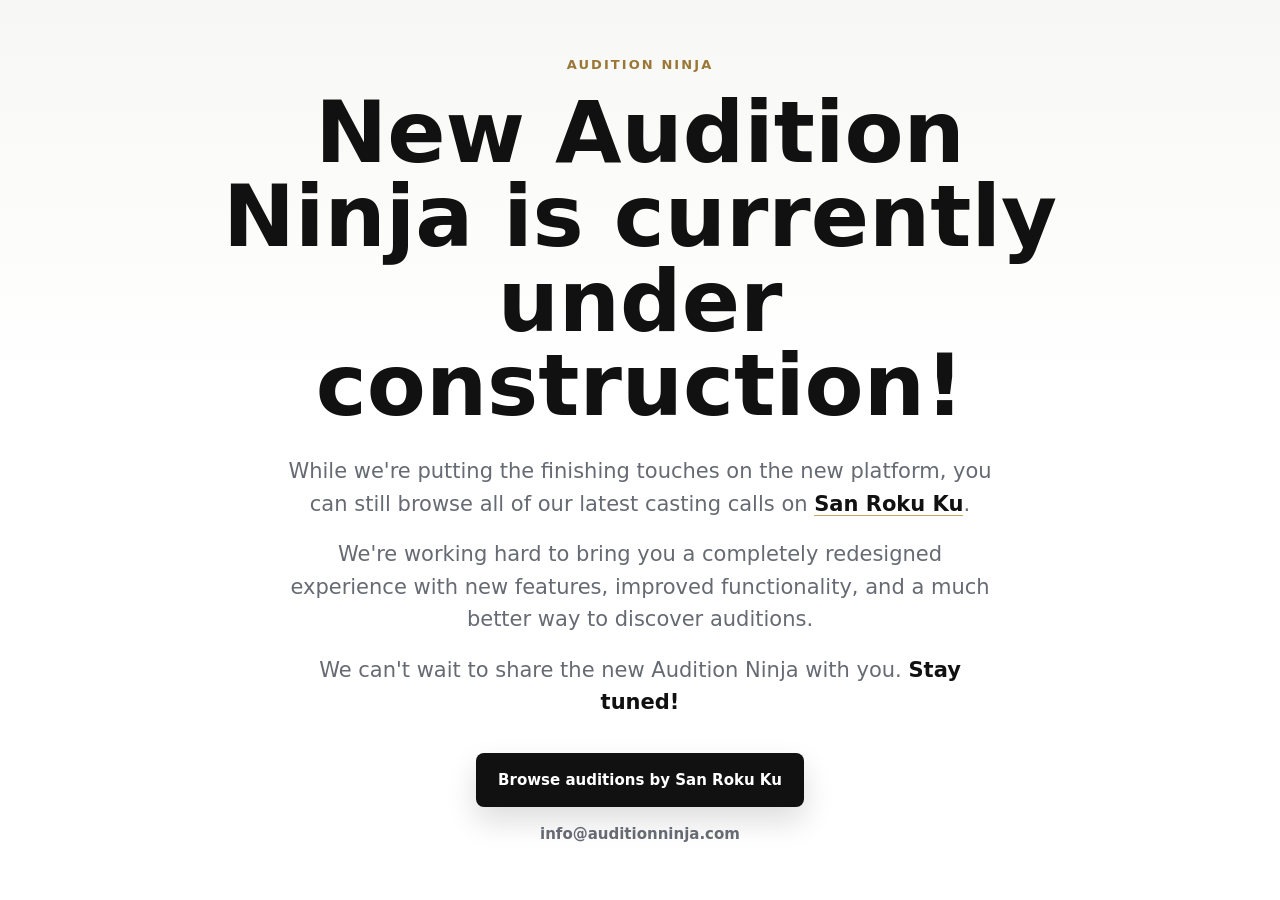
<file: index.html>
<!doctype html>
<html lang="en">
  <head>
    <meta charset="utf-8" />
    <meta name="viewport" content="width=device-width, initial-scale=1" />
    <meta
      name="description"
      content="Audition Ninja is currently under construction. Browse the latest casting calls while the new platform is being redesigned."
    />
    <title>Audition Ninja | Under Construction</title>
    <link rel="stylesheet" href="styles.css" />
  </head>
  <body>
    <main class="page-shell">
      <section class="hero" aria-labelledby="page-title">
        <p class="eyebrow">Audition Ninja</p>
        <h1 id="page-title">New Audition Ninja is currently under construction!</h1>
        <div class="copy-stack">
          <p>
            While we're putting the finishing touches on the new platform, you
            can still browse all of our latest casting calls on
            <a href="https://sanrokuku.com/en/auditions/">San Roku Ku</a>.
          </p>
          <p>
            We're working hard to bring you a completely redesigned experience
            with new features, improved functionality, and a much better way to
            discover auditions.
          </p>
          <p>
            We can't wait to share the new Audition Ninja with you.
            <strong>Stay tuned!</strong>
          </p>
        </div>

        <a class="button" href="https://sanrokuku.com/en/auditions/">
          Browse auditions by San Roku Ku
        </a>
        <a class="contact-link" href="mailto:info@auditionninja.com">
          info@auditionninja.com
        </a>
      </section>
    </main>
  </body>
</html>
</file>
<file: styles.css>
:root {
  --ink: #111111;
  --muted: #666a73;
  --soft: #f5f5f2;
  --line: #e8e6df;
  --accent: #c9a45d;
  --accent-dark: #9a7637;
  --white: #ffffff;
}

* {
  box-sizing: border-box;
}

html {
  min-height: 100%;
  background: var(--white);
}

body {
  min-height: 100vh;
  margin: 0;
  color: var(--ink);
  background:
    linear-gradient(180deg, rgba(245, 245, 242, 0.78), rgba(255, 255, 255, 0) 42%),
    var(--white);
  font-family: Inter, ui-sans-serif, system-ui, -apple-system, BlinkMacSystemFont, "Segoe UI", sans-serif;
  letter-spacing: 0;
}

a {
  color: inherit;
}

.page-shell {
  width: min(940px, calc(100% - 40px));
  min-height: 100vh;
  margin: 0 auto;
  display: flex;
  align-items: center;
  justify-content: center;
  padding: 56px 0;
}

.hero {
  width: 100%;
  min-width: 0;
  text-align: center;
}

.eyebrow {
  margin: 0 0 18px;
  color: var(--accent-dark);
  font-size: 13px;
  font-weight: 800;
  letter-spacing: 0.16em;
  text-transform: uppercase;
}

h1,
p {
  margin-top: 0;
}

h1 {
  max-width: 860px;
  margin: 0 auto 28px;
  font-size: clamp(44px, 8vw, 86px);
  line-height: 0.98;
  font-weight: 800;
  letter-spacing: 0;
}

.error-code {
  margin: 0 0 10px;
  color: var(--line);
  font-size: clamp(88px, 20vw, 190px);
  line-height: 0.75;
  font-weight: 800;
  letter-spacing: -0.07em;
}

.error-title {
  max-width: 760px;
  font-size: clamp(42px, 7vw, 76px);
}

.copy-stack {
  max-width: 720px;
  margin: 0 auto 34px;
}

.copy-stack.error-copy {
  max-width: 590px;
}

.copy-stack p {
  margin-bottom: 18px;
  color: var(--muted);
  font-size: clamp(17px, 2vw, 21px);
  line-height: 1.55;
}

.copy-stack p:last-child {
  margin-bottom: 0;
}

.copy-stack a {
  color: var(--ink);
  font-weight: 800;
  text-decoration: none;
  box-shadow: inset 0 -1px 0 var(--accent);
}

.copy-stack strong {
  color: var(--ink);
  font-weight: 800;
}

.button {
  min-height: 54px;
  display: inline-flex;
  align-items: center;
  justify-content: center;
  border-radius: 8px;
  padding: 0 22px;
  background: var(--ink);
  color: var(--white);
  box-shadow: 0 14px 30px rgba(17, 17, 17, 0.14);
  font-size: 15px;
  font-weight: 800;
  text-decoration: none;
  transition:
    transform 180ms ease,
    box-shadow 180ms ease,
    background 180ms ease;
}

.button:hover {
  transform: translateY(-2px);
  background: #252525;
  box-shadow: 0 18px 36px rgba(17, 17, 17, 0.18);
}

.contact-link {
  display: block;
  width: fit-content;
  margin: 18px auto 0;
  color: var(--muted);
  font-size: 15px;
  font-weight: 600;
  text-decoration: none;
}

.contact-link:hover {
  color: var(--ink);
}

@media (max-width: 560px) {
  .page-shell {
    width: min(calc(100% - 28px), 1180px);
    padding: 40px 0;
  }

  h1 {
    font-size: clamp(38px, 13vw, 56px);
  }

  .button {
    width: 100%;
  }

  .contact-link {
    width: 100%;
  }
}
</file>
